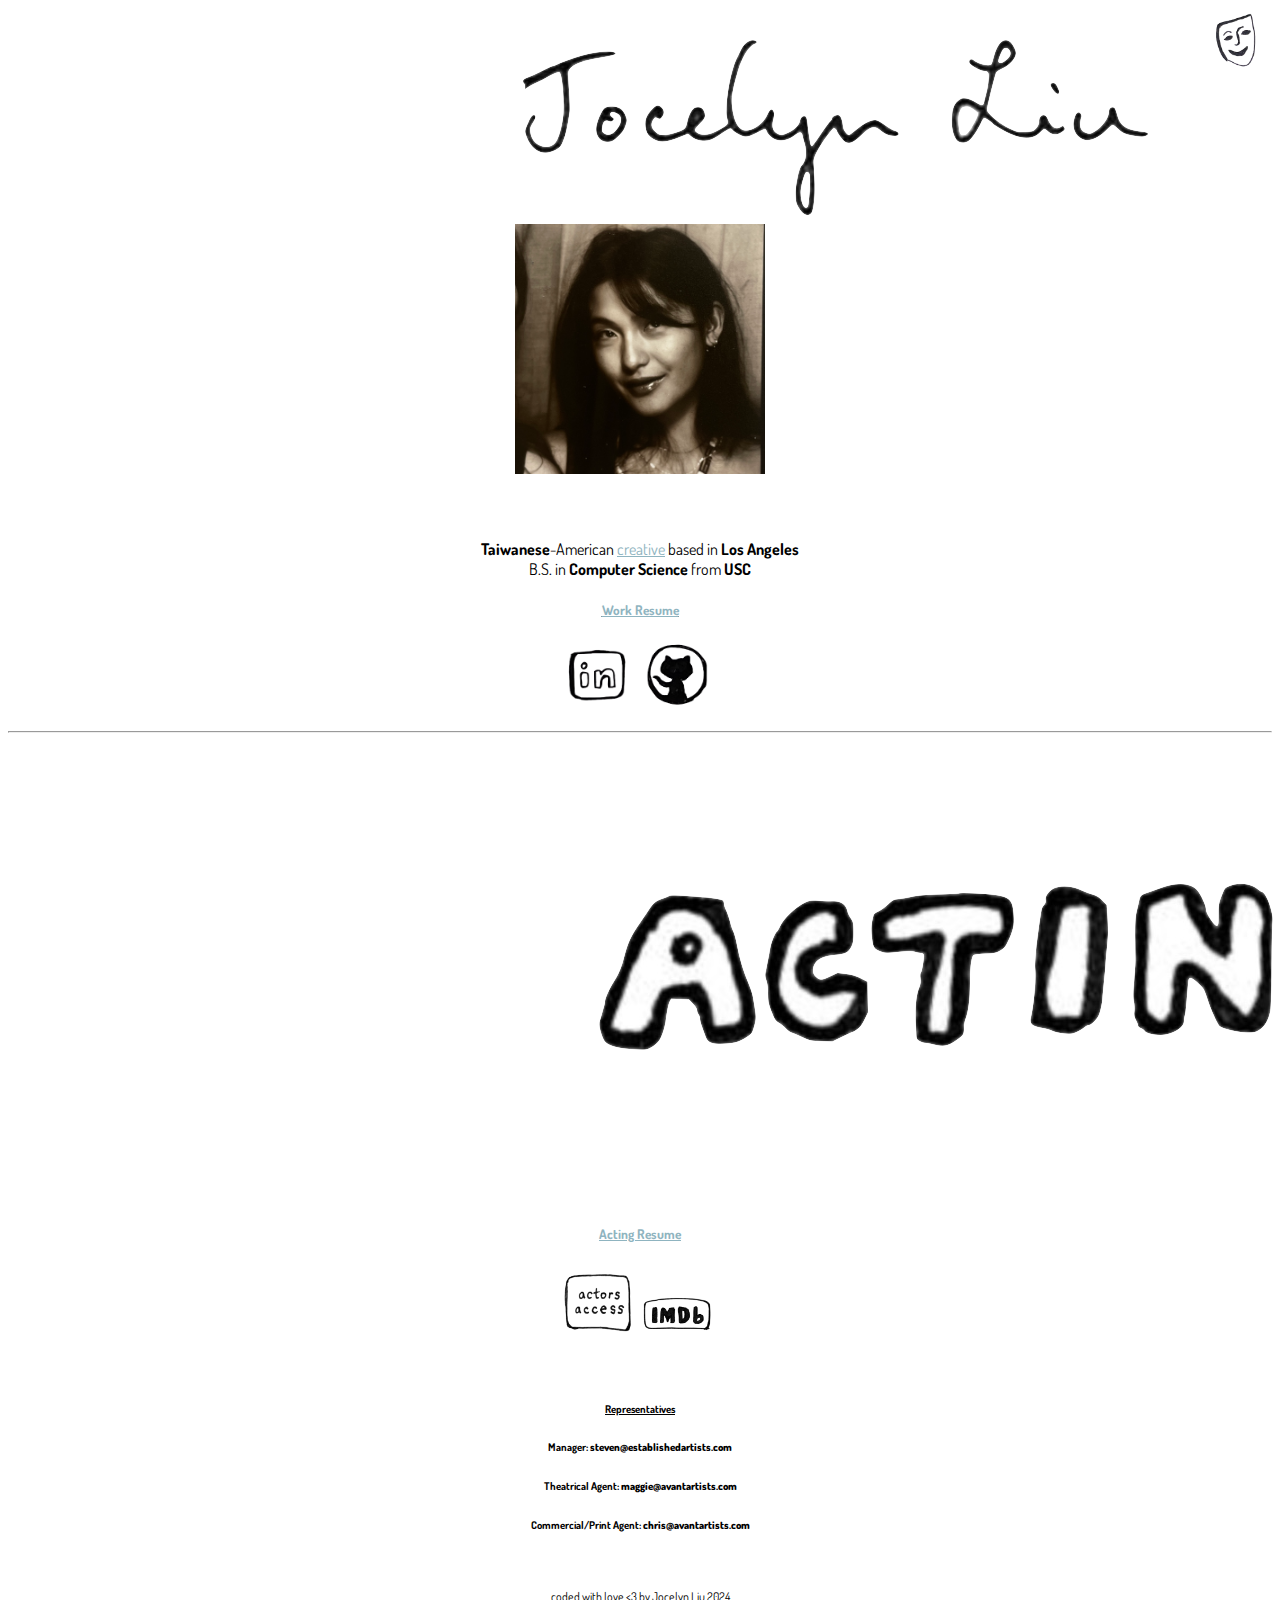
<file: index.html>
<!DOCTYPE html>
<html lang="en">
<head>
    <meta charset="UTF-8">
    <meta http-equiv="X-UA-Compatible" content="IE=edge">
    <meta name="viewport" content="width=device-width, initial-scale=1.0">
    <title>Jocelyn Liu</title>
    <link rel="icon" href="assets/icon.png">
    <link href="https://cdn.jsdelivr.net/npm/bootstrap@5.1.3/dist/css/bootstrap.min.css" rel="stylesheet" integrity="sha384-1BmE4kWBq78iYhFldvKuhfTAU6auU8tT94WrHftjDbrCEXSU1oBoqyl2QvZ6jIW3" crossorigin="anonymous">
    <link rel="stylesheet" href="style.css">


    <link rel="preconnect" href="https://fonts.googleapis.com">
    <link rel="preconnect" href="https://fonts.gstatic.com" crossorigin>
    <link href="https://fonts.googleapis.com/css2?family=Dosis&display=swap" rel="stylesheet">
</head>
<body>

    <img id="mask" class="button" alt="a mask button" src="assets/mask.png">


    <div class="container my-5" id="cs">
        <div class="row">
            <div class="row name-header">
                <img src="assets/name-header.png">
            </div>
            
            <div class="sub-img-div"></div>
            <div class="img-div secti">
                <img class="main-img" alt="picture of me" src="assets/main.jpg">
            </div>

            <br> 
            
            <p><b>Taiwanese</b>-American <a href="/creative.html">creative</a> based in <b>Los Angeles</b>
                <br> B.S. in <b>Computer Science</b> from <b>USC</b>

            <div class="container">
                
                <div class="row">
                    <h5 class="resume"><a target="_blank" href="assets/resume.pdf#view=Fit">Work Resume</a></h5>
                    <p>
                        <a target="_blank" href="https://www.linkedin.com/in/jocelynpliu/"><img class="logo" alt="drawn linkedin logo" src="assets/linkedin.png"></a>
                        <a target="_blank" href=https://github.com/jocelynpliu><img class="logo" alt="drawn git logo" src="assets/github.png"></a>

                    </p>
                </div>

                <hr>

                <div class="row"></div>
                    
                <div class="row section-header acting-header"><img src="assets/acting.png"></div>
                    <h5 class="resume"><a target="_blank" href="assets/acting_resume.pdf#view=Fit">Acting Resume</a></h5>
                    
                    <p>
                        <a target="_blank" href=https://resumes.actorsaccess.com/jocelynliu><img class="logo" alt="drawn aa logo" src="assets/aa.png"></a>
                        <a target="_blank" href=https://www.imdb.com/name/nm10610585><img class="logo" alt="drawn aa logo" src="assets/imdb.png"></a>

                    </p>
                    <br>
                    <h6><u>Representatives</u></h6>
                    <h6> Manager: <b>steven@establishedartists.com</a></b></h6>
                    <h6> Theatrical Agent: <b>maggie@avantartists.com</a></b></h6>
                    <h6> Commercial/Print Agent: <b>chris@avantartists.com</a></b></h6>

                    
                </div>
                <br>
            </div>
            
            
            
        </div>

        

    </div>
    <footer>
        <p>coded with love &lt;3 by Jocelyn Liu 2024 </p>
    </footer>


    <script src="https://cdn.jsdelivr.net/npm/bootstrap@5.1.3/dist/js/bootstrap.bundle.min.js" integrity="sha384-ka7Sk0Gln4gmtz2MlQnikT1wXgYsOg+OMhuP+IlRH9sENBO0LRn5q+8nbTov4+1p" crossorigin="anonymous"></script>
    <script src="https://ajax.googleapis.com/ajax/libs/jquery/3.5.1/jquery.min.js"></script>
    <script src="script.js"></script>
</body>
</html>
</file>
<file: style.css>
body {
    font-family: 'Dosis';
    color: black;
    text-align: center;
    animation: fadeInAnimation ease 1s;
    animation-iteration-count: 1;
    animation-fill-mode: forwards;
}

@keyframes fadeInAnimation {
    0% {
        opacity: 0;
    }

    100% {
        opacity: 1;
    }
}

.name-header {
    width: 300px;
    display: block;
    margin-left: auto;
    margin-right: auto;
}

.section-header {
    width: 250px;
    display: block;
    margin-left: auto;
    margin-right: auto;
}


#cs {
    color: black;
}

#acting {
    color: white;
}

.button {
    width: 70px;
    margin: 10px;
}

#mask {
    position: absolute;
    top: 0px;
    right: 0px;
}

#click-me {
    position: absolute;
    width: 150px;
    top: 50px;
    right: 50px;
    display: none;
}

.header {
    text-align: center;
}

.actor {
    display: none;
}

.header .col-3 {
    border: black 1px solid;
}

.img-div {
    position: relative;
}

.sub-img-div {
    position: absolute;
    top: -25%;
    left: 50%;
}

.hover-div {
    position: absolute;
    top: -25px;
    left: 55%;
}

#google-hover, #dsg-hover {
    width: 150px;
}

.main-img {
    width: 250px;
    object-fit: scale-down;
    margin-left: auto;
    margin-right: auto;
    margin-bottom: 2%;
}

#contact-me {
    width: 400px;
    object-fit: scale-down;
    display: none;
}

.resume {
    text-align: center;
    text-decoration: underline;
    color: black;
}

.logo {
    width: 70px;
    margin-right: 5px;
}

#usc-logo {
    color: #990000;
    font-size: large;
    font-weight: bold;
}

h5 {
    text-align: center;
}

#links p {
    text-align: center;
}

#work {
    max-width: 75%;
}

.work-sample {
    border: solid black 1px;
    padding: 2%;
    max-width: 75%;
    margin-left: auto;
    margin-right: auto;
    padding-bottom: 3%;
    margin-top: 2.5%;
    margin-bottom: 2.5%;
}

.work-sample img {
    width: 100%;
    display: block;
    margin-left: auto;
    margin-right: auto;
    padding-bottom: 3%;
}

.work-sample p {
    text-align: center;
}

#spot {
    background-color: rgb(252, 233, 210);
}

#web {
    background-color: rgb(250, 229, 233);
}

a:link {
    color: rgb(143, 180, 192);
}

a:visited {
    color: rgb(143, 180, 192);
}

a:hover {
    color: green;
}

/* ACTING SECTION */
#a-work row {
    text-align: center;
}

#acting {
    display: none;
}

.category {
    font-size: 20px;
    padding: 10px;
}

/* .stills {
    display: none;
} */

.stills img {
    width: 25%;
}

#agency-info {
    margin-top: 5%;
}

#agency-logo {
    width: 350px;
    object-fit: scale-down;
    margin-left: auto;
    margin-right: auto;
}

.handwritten {
    width: 100px;
    margin-left: 10px;
    margin-right: 10px;
}

#footer {
    text-align: center;
    font-size: 12px;
}

#camera {
    width: 3%;
    position: absolute;
    right: 0px;
}

/* FILM PHOTOS PAGE */

#photo-head img {
    width: 75px;
    
}

.photo-h img {
    width: 70%;
}

.photo-w img {
    width: 60%;
    display: block;
    margin-left: auto;
    margin-right: auto;
    padding-top: 5%;
    padding-bottom: 1%;
}

#angel {
    width: 25%;
}

footer {
    font-size: 12px;
}
</file>
